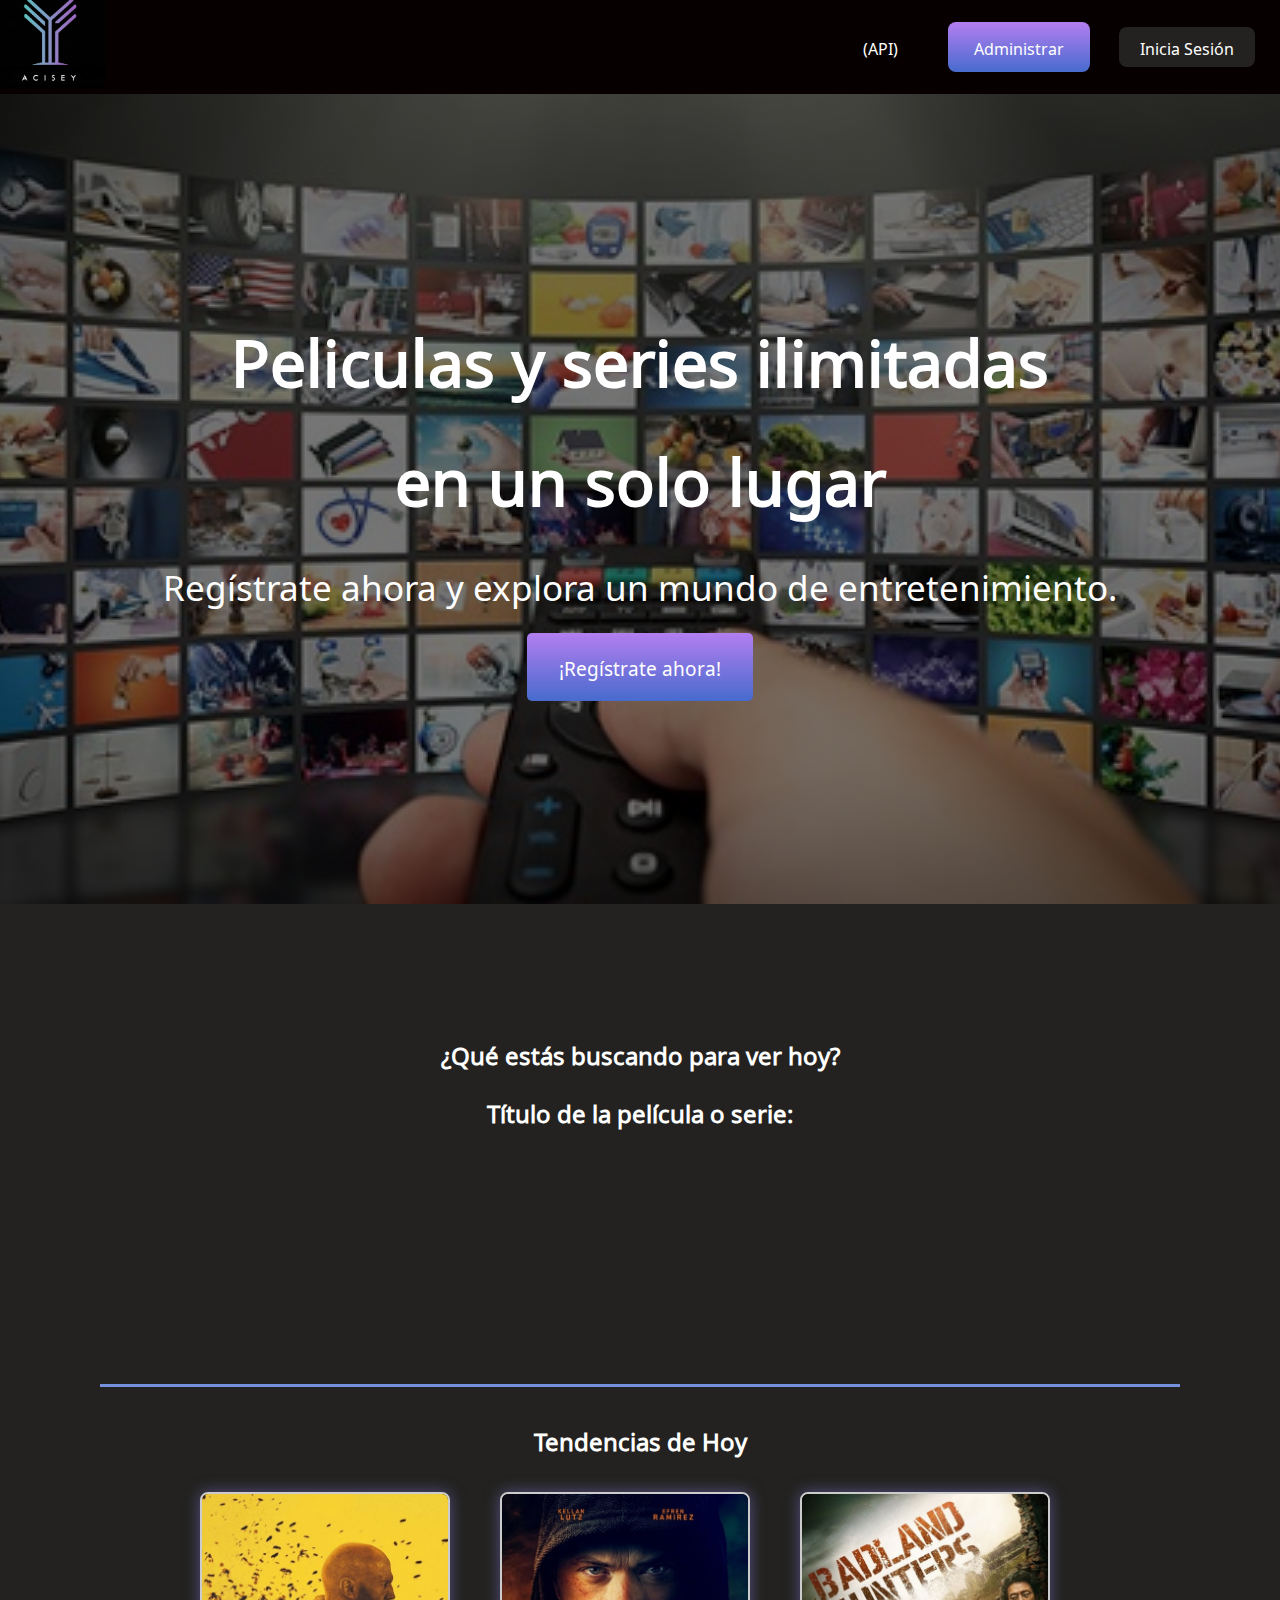
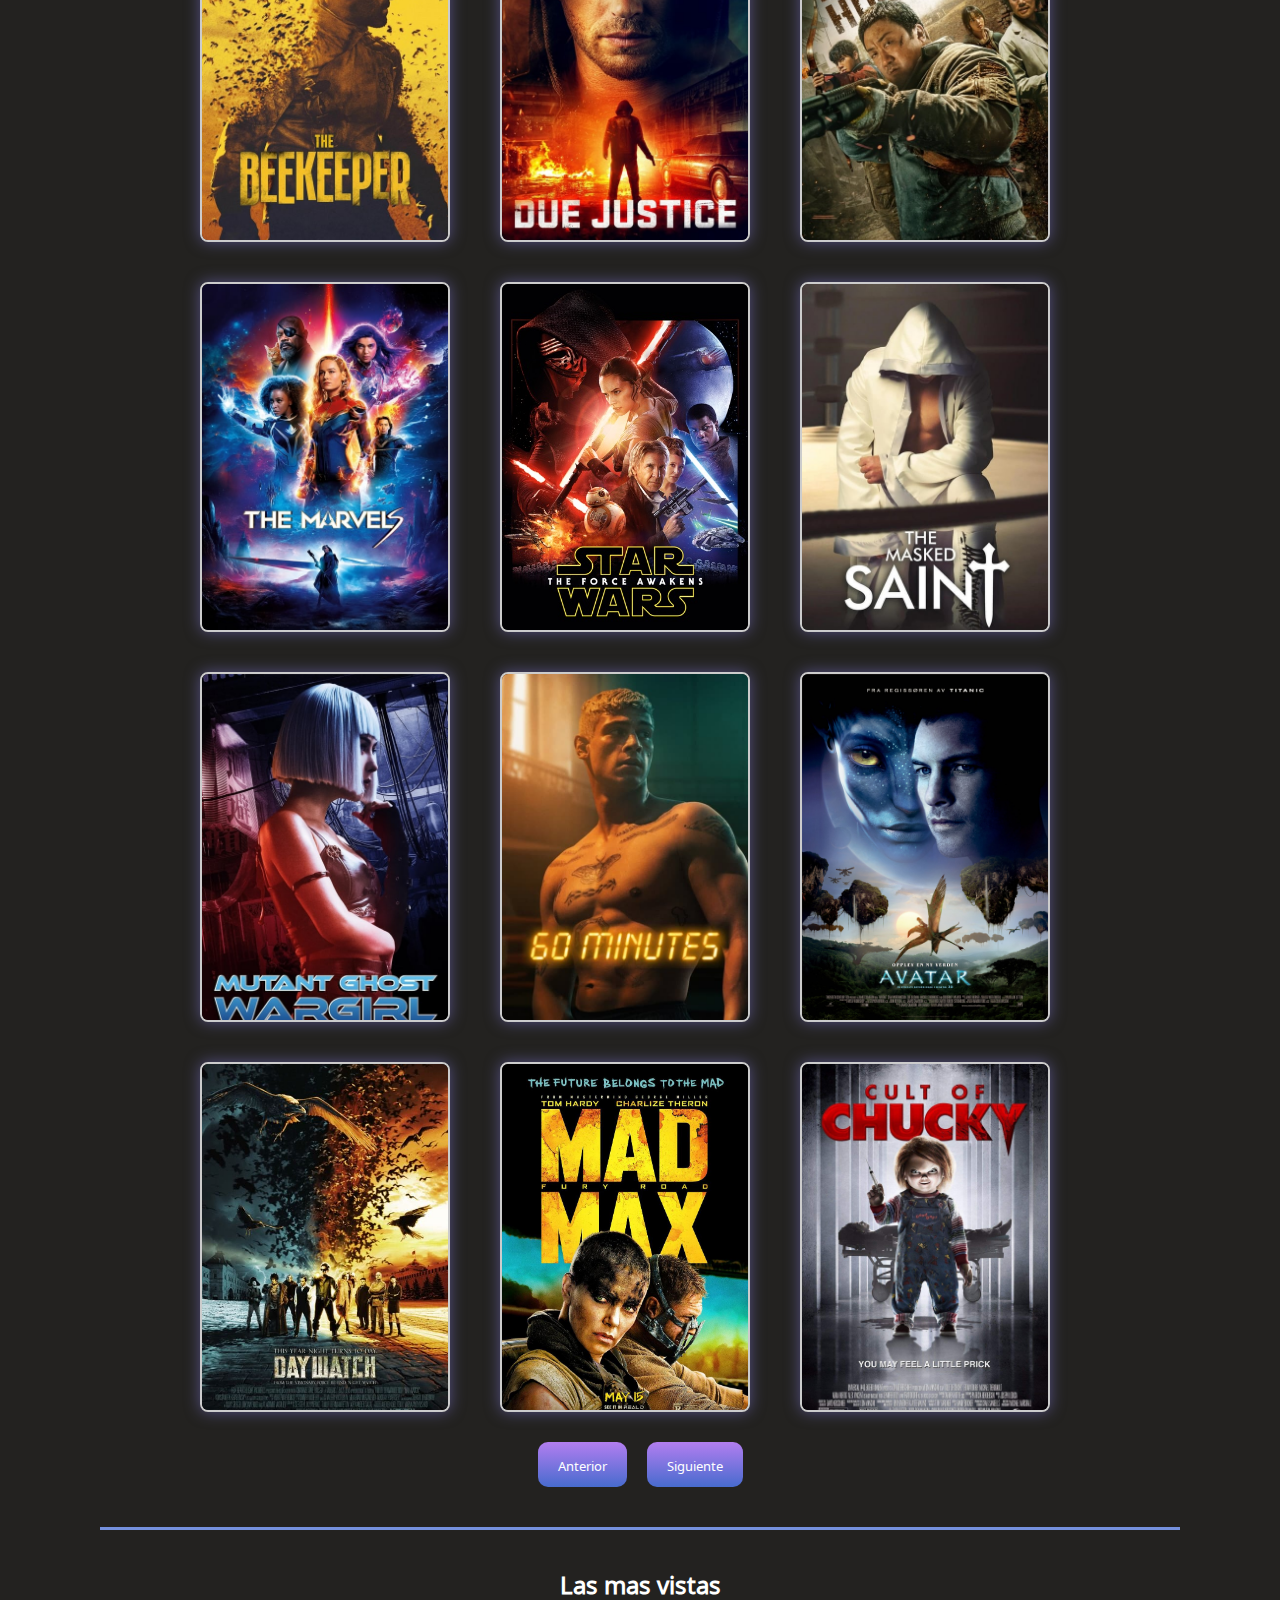
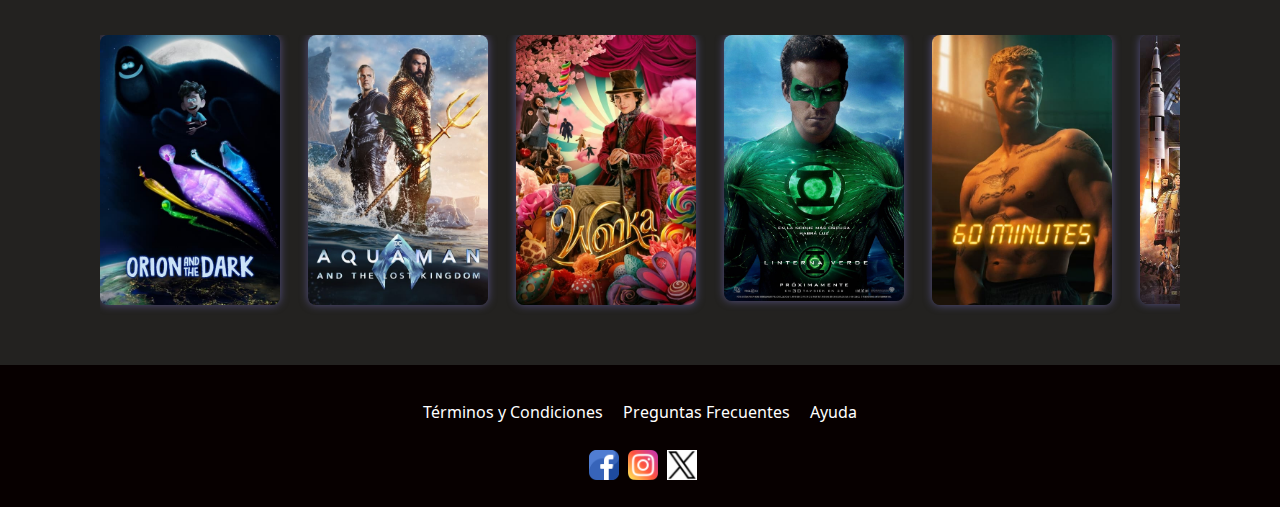
<file: index.html>
<!DOCTYPE html>
<html lang="es">

<head>
    <meta charset="UTF-8">
    <meta name="viewport" content="width=device-width, initial-scale=1.0">
    <link rel="shortcut icon" href="img/logoY.png" type="image/x-icon">
    <link rel="preconnect" href="https://fonts.googleapis.com">
    <link rel="preconnect" href="https://fonts.gstatic.com" crossorigin>
    <link
        href="https://fonts.googleapis.com/css2?family=Biryani:wght@200;300;400;600;700;800;900&family=Carrois+Gothic&family=Noto+Sans+Khojki&display=swap"
        rel="stylesheet">
    <!-- ESTILOS CSS -->

    <link rel="stylesheet" href="./css/styles.css">
    <link rel="stylesheet" href="./css/menu-hamburguesa.css">

    <title>Acisey Movies</title>
</head>

<body>

    <header>
        <div class="logo-container">
            <h1><img id="logo" src="./img/cinemaacicey2.png" width="100 px" alt="logo"></h1>
        </div>

        <div class="mobile-menu-toggle">
            <button class="hamburger" onclick="toggleMenu()">
                <span class="hamburger-box">
                    <span class="hamburger-inner">&#9776;</span>
                </span>
            </button>
        </div>

        <nav id="navbar">
            <div class="menu">
                <ul>
                    <!-- <li><a href="index.html">Inicio</a></li>-->
                    <li class><a href="./pages/tendencias.html">(API)</a></li>
                    <!--<li><a href="registro.html">Registrarse</a></li>-->
                    <li class="peli-adm"><a href="./backend/index.php">Administrar</a></li>
                    <li class="menu-1"><a href="./backend/user_inicio_sesion.php">Inicia Sesión</a></li>
                </ul>
            </div>
        </nav>
    </header>


    <main>
        <section class="imag-1">
            <div class="1-section">
                <h1 class="tituloPrincipal">
                    Peliculas y series ilimitadas<br>
                    en un solo lugar
                </h1>
                <h2 class="subtituloPrincipal">

                    Regístrate ahora y explora un mundo de entretenimiento.
                </h2>
                <a href="./backend/user_registro.php"><button class="boton-1">¡Regístrate ahora!</button></a>

            </div>

        </section>
        <br>


        <section class="buscadorPrincipal">
            <h2 class="tituloSection">¿Qué estás buscando para ver hoy?</h2>
            <h3 for="titulo">Título de la película o serie:</h3>
            <form class="buscadorPeliculas">
                <input class="inputBuscador" type="text" id="titulo" placeholder="Buscar..." name="titulo" required>
                <button class="boton-2" type="submit">Buscar</button>
            </form>
        </section>

        <hr>

        <section>
            <br>
            <h1>Tendencias de Hoy</h1>
            <div class="contenedor">
                <div class="card">



                    <figure>
                        <img src="img/peli_1.jpg" alt="">
                    </figure>
                    <div class="info">
                        <h2>The Beekeeper</h2>
                    </div>

                </div>
                <div class="card">

                    <figure>
                        <img src="img/peli_10.jpg" alt="">
                    </figure>
                    <div class="info">
                        <h2>Due Justice</h2>
                    </div>

                </div>
                <div class="card">

                    <figure>
                        <img src="img/peli_2.jpg" alt="">
                    </figure>
                    <div class="info">
                        <h2>Badland Hunters</h2>
                    </div>

                </div>
                <div class="card">

                    <figure>
                        <img src="img/peli_3.jpg" alt="">
                    </figure>
                    <div class="info">
                        <h2>The Marverls</h2>
                    </div>

                </div>
                <div class="card">

                    <figure>
                        <img src="img/peli_25.jpg" alt="">
                    </figure>
                    <div class="info">
                        <h2>Star Wars The Forde Awakends</h2>
                    </div>

                </div>
                <div class="card">

                    <figure>
                        <img src="img/peli_9.jpg" alt="">
                    </figure>
                    <div class="info">
                        <h2>Saint The Masked</h2>
                    </div>

                </div>
                <div class="card">

                    <figure>
                        <img src="img/peli_15.jpg" alt="">
                    </figure>
                    <div class="info">
                        <h2>Mutant Ghost WarGirl</h2>
                    </div>
                </div>
                <div class="card">

                    <figure>
                        <img src="img/peli_7.jpg" alt="">
                    </figure>
                    <div class="info">
                        <h2>60 Minutos</h2>
                    </div>

                </div>
                <div class="card">

                    <figure>
                        <img src="img/peli_28.jpg" alt="">
                    </figure>
                    <div class="info">
                        <h2>Avatar</h2>
                    </div>

                </div>
                <div class="card">

                    <figure>
                        <img src="img/peli_32.jpg" alt="">
                    </figure>
                    <div class="info">
                        <h2>Day Watch</h2>
                    </div>

                </div>
                <div class="card">

                    <figure>
                        <img src="img/peli_30.jpg" alt="">
                    </figure>
                    <div class="info">
                        <h2>Mad Max</h2>
                    </div>

                </div>
                <div class="card">

                    <figure>
                        <img src="img/peli_29.jpg" alt="">
                    </figure>
                    <div class="info">
                        <h2>Cult of Chucky</h2>
                    </div>

                </div>

            </div>
            <div class="boton-direc">
                <button type="submit">Anterior</button>
                <button type="submit">Siguiente</button>
            </div>
        </section>
        <br>
        <hr>

        <section>
            <br>
            <h1>Las mas vistas</h1>
            <div class="contenedor-1">
                <div class="card-1">
                    <figure>
                        <img src="img/peli_11.jpg" alt="">
                    </figure>
                </div>
                <div class="card-1">
                    <figure>
                        <img src="img/peli_5.jpg" alt="">
                    </figure>
                </div>
                <div class="card-1">
                    <figure>
                        <img src="img/peli_4.jpg" alt="">
                    </figure>
                </div>
                <div class="card-1">
                    <figure>
                        <img src="img/peli_20.jpg" alt="">
                    </figure>
                </div>
                <div class="card-1">
                    <figure>
                        <img src="img/peli_7.jpg" alt="">
                    </figure>
                </div>
                <div class="card-1">
                    <figure>
                        <img src="img/peli_21.jpg" alt="">
                    </figure>
                </div>
                <div class="card-1">
                    <figure>
                        <img src="img/peli_22.jpg" alt="">
                    </figure>
                </div>
                <div class="card-1">
                    <figure>
                        <img src="img/peli_23.jpg" alt="">
                    </figure>
                </div>
                <div class="card-1">
                    <figure>
                        <img src="img/peli_27.jpg" alt="">
                    </figure>
                </div>
                <div class="card-1">
                    <figure>
                        <img src="img/peli_18.jpg" alt="">
                    </figure>
                </div>
                <div class="card-1">
                    <figure>
                        <img src="img/peli_17.jpg" alt="">
                    </figure>
                </div>
                <div class="card-1">
                    <figure>
                        <img src="img/peli_16.jpg" alt="">
                    </figure>
                </div>

            </div>

            <!-- <div class="boton-direc">
                <button  type="submit">Anterior</button>
                <button  type="submit">Siguiente</button>
            </div>-->
        </section>

        <br>


        <footer class="footer">
            <div class="texto-footer">
                <div>
                    <ul>
                        <li class="term-1">Términos y Condiciones</li>
                        <li class="term-1">Preguntas Frecuentes</li>
                        <li class="term-1">Ayuda</li>
                    </ul>
                </div>
            </div>
            <div class="redes-sociales">
                <a href="https://www.facebook.com/" target="_blank"><img src="./img/facebook.png" alt="Facebook"></a>
                <a href="https://www.instagram.com/" target="_blank"><img src="./img/instagram.png" alt="Instagram"></a>
                <a href="https://twitter.com/" target="_blank"><img src="./img/twitter.png" alt="Twitter"></a>
            </div>
        </footer>

        <!--Scrips-->

        <script src="./js/menu-hamburguesa.js"></script>

</body>

</html>
</file>
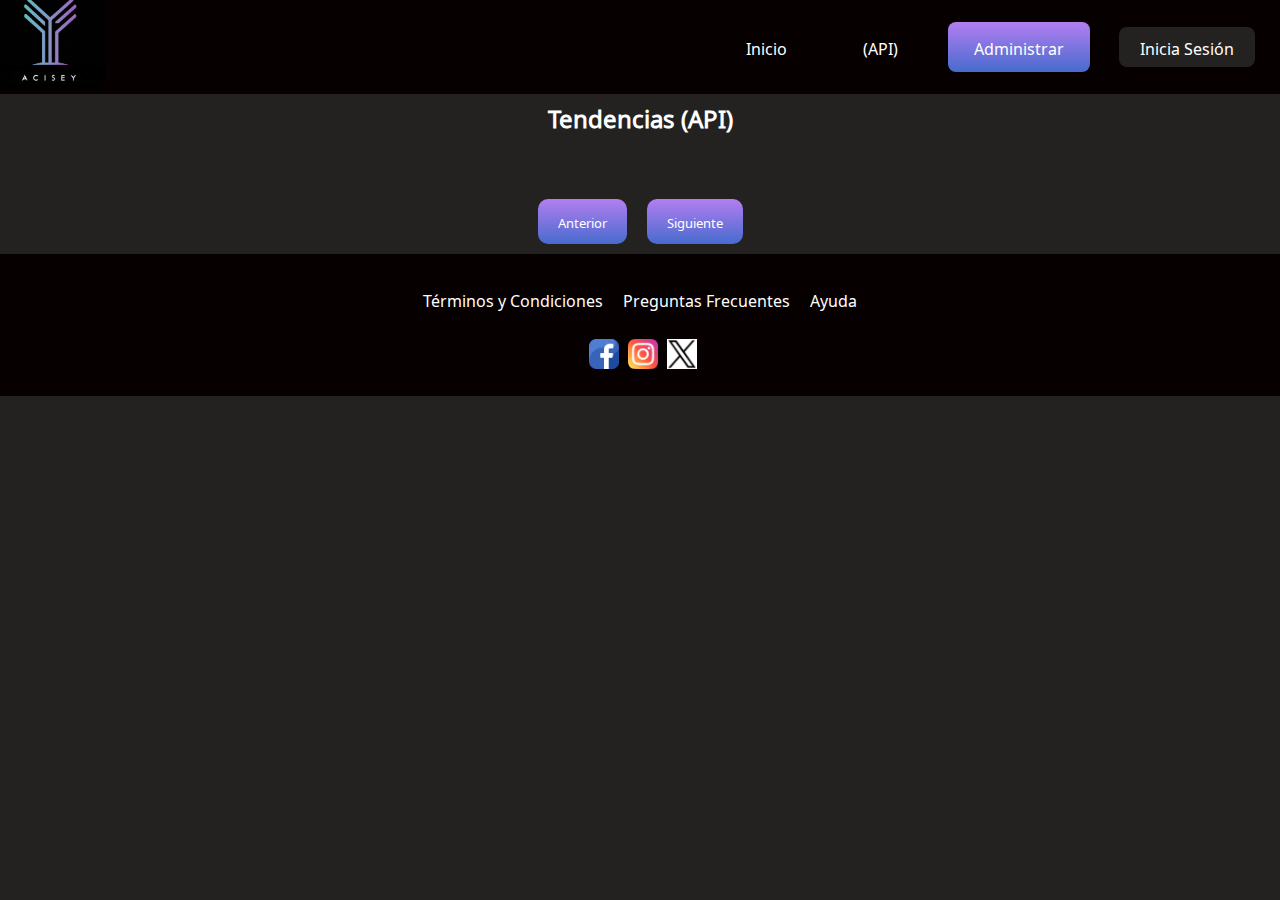
<file: pages/tendencias.html>
<!DOCTYPE html>
<html lang="es">

<head>
    <meta charset="UTF-8">
    <meta name="viewport" content="width=device-width, initial-scale=1.0">
    <link rel="shortcut icon" href="../img/logoY.png" type="image/x-icon">
    <link rel="preconnect" href="https://fonts.googleapis.com">
    <link rel="preconnect" href="https://fonts.gstatic.com" crossorigin>
    <link
        href="https://fonts.googleapis.com/css2?family=Biryani:wght@200;300;400;600;700;800;900&family=Carrois+Gothic&family=Noto+Sans+Khojki&display=swap"
        rel="stylesheet">
    <!-- ESTILOS CSS -->
    <link rel="stylesheet" href="../css/styles.css">
    <link rel="stylesheet" href="../css/menu-hamburguesa.css">

    <title>Api|Acisey</title>
</head>

<body>

    <header>
        <div class="logo-container">
            <h1><img id="logo" src="../img/cinemaacicey2.png" width="100 px" alt="logo"></h1>
        </div>

        <!-- Botón hamburguesa visible solo en dispositivos móviles -->
        <div class="mobile-menu-toggle">
            <button class="hamburger" onclick="toggleMenu()">
                <span class="hamburger-box">
                    <span class="hamburger-inner">&#9776;</span>
                </span>
            </button>
        </div>
        <nav id="navbar">
            <div class="menu">
                <ul>
                    <li><a href="../index.html">Inicio</a></li>
                    <li class><a href="tendencias.html">(API)</a></li>
                    <!--<li><a href="registro.html">Registrarse</a></li>-->
                    <li class="peli-adm"><a href="../backend/index.php">Administrar</a></li>
                    <li class="menu-1"><a href="../backend/user_inicio_sesion.php">Inicia Sesión</a></li>
                </ul>
            </div>
        </nav>
    </header>


    <!-- api de peliculas -->
    <h1>Tendencias (API) </h1>
    <div class="contenedor" id="contenedor"></div>

    <div class="boton-direc">

        <button id="botonAnt">Anterior</button>
        <button id="botonSig">Siguiente</button>

    </div>

    <footer class="footer">
        <div class="texto-footer">
            <div>
                <ul>
                    <li class="term-1">Términos y Condiciones</li>
                    <li class="term-1">Preguntas Frecuentes</li>
                    <li class="term-1">Ayuda</li>
                </ul>
            </div>
        </div>
        <div class="redes-sociales">
            <a href="https://www.facebook.com/" target="_blank"><img src="../img/facebook.png" alt="Facebook"></a>
            <a href="https://www.instagram.com/" target="_blank"><img src="../img/instagram.png" alt="Instagram"></a>
            <a href="https://twitter.com/" target="_blank"><img src="../img/twitter.png" alt="Twitter"></a>
        </div>
    </footer>

    <!--Scrips-->
    <script src="../js/app.js"></script>
    <script src="../js/menu-hamburguesa.js"></script>
</body>

</html>
</file>
<file: css/styles.css>
*{
    margin: 0;
    font-family: "Noto Sans Khojki";
    padding: 0;
    box-sizing: border-box;
}

html, body {
    height: 100%;
    margin: 0;
}

.wrapper {
    display: flex;
    flex-direction: column;
    min-height: 100vh;
}

body {
    font-family: Arial, sans-serif;
    margin: 0;
    padding: 0;
    background-color: #232220;
    overflow-x: hidden;
}
header {
    display: flex;
    justify-content: space-between;
    align-items: center;
    background-color: #070000;
    color: #fff; 
}



/*************************LOGO*********************************/

#logo {
    width: 100px;
}
.logo-container {
    display: inline-block; 
  }
  
  .logo-container img {
    transition: transform 0.3s ease; 
  }
  
  .logo-container:hover img {
    transform: scale(1.1); 
  }
  


  /*****************************NAVBAR*******************/

  
nav ul {
    list-style: none;
    padding: 0;
    margin: 0;
}

nav ul li {
    display: inline;
    margin-right: 20px;
    padding: 5px;
    
}

nav ul li a {
    text-decoration: none;
    color: #fff;
    padding: 4px 20px; 
    border-radius: 8px; 
    border: 1px solid transparent;
    transition: background-color 0.3s, color 0.3s, border-color 0.3s;
}


nav ul li a:hover {
    border-radius: 15px;
    color: #ffffff; 
    box-shadow: 0px 0px 30px rgba(135, 128, 229, 0.5);
}
nav ul li.menu-1 a {
    background-color: #232220;
}

nav ul li.menu-1 a:hover {
    background-color: #070000;
    color: #fff; 
}

/**************************Main**********************/
.imag-1 {
    color: rgb(255, 255, 255);
    background: linear-gradient(to right top, #0000008a, #0000008a),
      url(../img/plataformas_1600x900.jpg);
    background-size: cover;
    background-position: center;
    height: 90vh;
    display: flex;
    flex-direction: column;
    justify-content: center;
    align-items: center;
    text-align: center;
}

.tituloPrincipal {
    font-size: 4rem;
    font-weight: 700;
    margin-bottom: 1rem;
  }
  .subtituloPrincipal {
    font-size: 2.2rem;
    font-weight: 400;
    margin-bottom: 1rem;
  }

h1, h3 {
    font-size: 24px;
    margin-bottom: 15 px;
    color: #fff;
    text-align: center;
}

hr {
    border: none; 
    border-top: 3px solid #7591dd; 
    margin-left: 100px; 
    margin-right: 100px;
    
}

form {
    position: relative;
    animation: slide-up 0.5s ease forwards;
    opacity: 0;
}

@keyframes slide-up {
    from {
        transform: translateY(100%);
        opacity: 0;
    }
    to {
        transform: translateY(0%);
        opacity: 1;
    }
}

/***************************Botones*******************/

button {
    background-image: linear-gradient(to bottom, #b37ef0, #476bce);
    color: #fff;
    border: 10px;
    border-radius: 10px;
    padding: 10px 20px;
    cursor: pointer;
    margin: 10px;
   
}


.boton-1{
    padding: 1rem 2rem;
    border-radius: 5px;
    font-size: 1.2rem;
    margin: auto;
    text-decoration: none;
}

.boton-2 {
    margin: auto;
    font-size: 1.2rem;
    padding: 10px 20px;
    border: none;
    cursor: pointer;
}

.boton-direc{
    display: flex;
    justify-content: center;
    margin-top: 20px;
}

button:hover {
    border-radius: 20px;
    background-image: linear-gradient(to bottom,    #476bce, #b37ef0);
    box-shadow: 0px 0px 40px rgba(135, 128, 229, 0.5);
}

.boton-registrate{
    color: #b37ef0;
    background: black;
}

.boton-registrate:hover{
    color: white;
}


/*********************** buscador****************/

.buscadorPrincipal {
    color: rgb(255, 255, 255);
    height: 50vh;
    display: flex;
    flex-direction: column;
    justify-content: center;
    align-items: center;
}

.tituloSection {
    font-size: 1.5 rem;
    margin-bottom: 1%;
}

.buscadorPeliculas {
    display: flex;
    flex-direction: column;
    justify-content: center;
    align-items: center;
    margin-top: 1rem;
}

.inputBuscador {
    border: 2px solid white;
    border-radius: 25px;
    color: #000000;
    font-size: 1rem;
    height: 40px;
    margin: 20px 0px;
    outline: none;
    padding: 0px 20px;
    width: 500px;
}





/********************tendencias********************/

.contenedor{
    margin-top: 30px;
    display: grid;
    grid-template-columns: repeat(3, calc(33.33% - 100px));
    gap:40px;
    margin-left: 200px;

}

.card {
    border: 2px solid #ccc;
    border-radius: 8px;
    overflow: hidden;
    width: 250px;
    height: 350px;
    box-shadow: 0px 4px 8px rgba(247, 231, 231, 0.89);
    box-shadow: 0px 0px 15px rgba(135, 128, 229, 0.5);
    transition: transform 0.3s ease; 
    position: relative;
}

.card:hover {
    transform: scale(0.95);
}


.card img {
    width: 100%;
    height: 100%; 
    display: block; 
}

.card .info {
    display: block;
    position: absolute;
    top: 0;
    left: 100%; 
    width:100%;
    height: 100%;
    background-color: rgba(17, 15, 15, 0.9);    
    color: #fff;
    padding: 20px;
    transition: left 0.0s ease; 
    box-sizing: border-box; 
    overflow: hidden;
}

.card:hover .info {
    left: 0; 
    
}


/****************** Las Mas vistas************/

.contenedor-1 {
    display: flex; 
    justify-content: flex-start; 
    gap: 28px; 
    overflow-x: auto; 
    margin-top: 30px;
    margin-left: 100px;
    margin-right: 100px;
    animation: slideUp 1s ease-in-out;

}
@keyframes slideUp {
    from {
        transform: translateY(50%);
        opacity: 0;
    }
    to {
        transform: translateY(0);
        opacity: 1;
    }
}

.card-1 {
    flex: 0 0 auto; 
    width: 180px; 
    height: 300px;
    transition: transform 0.3s ease; 
}

.card-1:hover {
    transform: scale(0.95);
}


.card-1 img {
    width: 100%;
    height: 100%; 
    display: block; 
    border-radius: 8px;
    box-shadow: 0px 0px 8px rgba(135, 128, 229, 0.5);
   
}

.contenedor-1::-webkit-scrollbar {
    width: 5px; 
    height: 10px;
    border-radius: 10px;
}
.contenedor-1::-webkit-scrollbar-thumb {
    background-image: linear-gradient(to bottom, #b37ef0, #476bce);
    border-radius: 8px; 
}

.contenedor-1::-webkit-scrollbar-track {
    background-color: #424141;
    border-radius: 8px;
    
}

.contenedor-1 {
    scrollbar-width: thin; 
    scrollbar-color: #b37ef0 #424141; }
/******************* footer****************/

footer {
    background-color: #070000;
    color: #fff;
    padding: 20px;
    text-align: center;
}

.footer div ul {
    display: flex;
    justify-content: center;
    list-style: none;
    padding: 0;
}

.term-1{
    padding: 10px;
   
}

.redes-sociales img {
    width: 30px;
    margin: 15px 0 0 5px;
}

.peli-adm{
    background-image: linear-gradient(to bottom, #b37ef0, #476bce);
    color: #fff;
    padding: 10px 5px;
    border-radius: 8px;
}

.peli-adm a {
    text-decoration: none; 
    color: #fff; 
}

/*********************REGISTRO********************************/


.form-container {
    margin-left: auto;
    margin-right: auto;
    max-width: 500px;
    /*margin-left: 33%;*/
    background-color: rgb(8, 2, 2);
    padding: 50px;
    border-radius: 20px;
    box-shadow: 0 0 5px rgba(0, 0, 0, 0.1);
    /*width: 300px;*/
    margin-top: 20px;
    margin-bottom: 20px;
}

.termycond{
    color: white;
    margin-left: 35px;
}

.form-container input,
.form-container select,
.form-container button {
    width: 100%;
    padding: 5px;
    border: 1px solid #ccc;
    border-radius: 30px;
    box-sizing: border-box;
}

/********************** inicio sesion***********************/

.main-container {
    display: flex;
    justify-content: center;
    align-items: center;
    height: 100vh;
    padding: 20px;
  
}

.form-insec {  
    font-family: Arial, sans-serif;
    background-color:  rgb(8, 2, 2);
    padding: 20px;
    border-radius: 20px;
    text-align: center;
    max-width: 400px;
    width: 100%;
}

.form-insec h2 {
    margin-bottom: 20px;
    color: #fff;
}

.form-insec input[type="text"],
.form-insec input[type="password"],
.form-insec input[type="submit"],
.form-insec input[type="email"],
.btn_iniciar_sesion{
    width: 100%;
    padding: 10px;
    margin: 10px 0;
    border: 1px solid #ccc;
    border-radius: 5px;
    box-sizing: border-box;
    border-radius: 30px;
}

.form-insec h5 {
    text-align: left;
    margin: 0;
    font-size: 12px;
    color: #888;
}

.form-insec input[type="submit"],
.btn_iniciar_sesion{
    background-image: linear-gradient(to bottom, #b37ef0, #476bce);
    color: white;
    cursor: pointer;
    border-radius: 30px;
}

.centrado {
    text-align: center;
    margin-top: 10px; 
}



/******************* Api ***************/

.contenedor .pelicula .titulo {
	font-size: 16px;
	font-weight: 600;
    
}

.contenedor .pelicula .poster {
	width: 100%;
	margin-bottom: 10px;
	border-radius: 15px;

}


/****** responsive*********/

@media (max-width: 1200px) {
   
    header {
        text-align: center;
        }
    
    nav ul li {
        /*display: block;*/
        margin: 10px 0;
        }
    
        
  
    #titulo{
        margin-left: 16%;
    }
    
   
    .imag-1 {
        height: 70vh;
    
        }
    .buscadorPrincipal {
        height: 65vh;
       
        }   
    
    .contenedor {
        margin-top: 30px;
        display: flex; 
        flex-wrap: wrap; 
        justify-content: center; 
        gap: 40px;
        margin-left: auto;
        margin-right: auto; 
        max-width: 960px;   
    
    }
 
    .card {
        width: 180px;
        height: 250px;
        transition: transform 0.3s ease; 
    }

    .contenedor-1 {
        display: flex; 
        justify-content: flex-start;
        overflow-y:hidden;
       
    }
  
    .card-1 {
        width: 180px; 
        height: 250px;
        
    }
    .tituloPrincipal {
        font-size: 2rem;
        font-weight: 700;
        margin-bottom: 1rem;
    }
    .subtituloPrincipal {
        font-size: 1.3rem;
        margin-bottom: 5rem;
    }
    .tituloSection {
        font-size: 1.5rem;
        margin-bottom: 3%;
        margin-left: 10px;
    }
    h3{
        font-size:1.3rem ;
    }
    button {
        border-radius: 10px;
        padding: 5px 5px;
     
       
    }
  .boton-2{ 
        margin: 3px auto;
        font-size: 1rem;
    }


    .inputBuscador {
        width: 130%;
        margin-right: 20%;
        
    }
   

    .pelicula {
        width: calc(40% - 20px); 
    }

    }    

/***********/

@media (max-width: 800px) {

    header {
        text-align: center;
        }
    
    nav ul li {
        display: block;
        margin: 5px;
        margin-right: 10px;

        }

    a {
        font-size: 10px;
    }

    .buscadorPrincipal {
        height: 55vh;
        }   
  
    .imag-1 {
        height: 55vh;
    
        }

    
    .tituloPrincipal {
        margin-top: 50px;
        font-size: 1rem;
       
    }
    .subtituloPrincipal {
        font-size: 0.8rem; 
        margin-bottom: 12px;    
        }

    .tituloSection {
        font-size: 0.9rem;
        margin-bottom: 3%;
        margin-left: 10px;
        }   

        .boton-1{ 
        font-size: 0.6rem;
          
        }
    
    .peli-adm{

        padding: 3px;
     
    }
    
    .contenedor{
        margin-top: 30px;
        display: flex; 
        flex-wrap: wrap; 
        justify-content: center; 
        gap: 40px;
        margin-left: auto;
        margin-right: auto; 
        max-width: 960px;   
    
    }
 
    .card {
        width: 180px;
        height: 250px;
        transition: transform 0.3s ease; 
    }
    
    .contenedor-1 {
        display: flex; 
        justify-content: flex-start; 
        gap: 40px; 
        overflow-x: auto; 
        margin-top: 30px;
        margin-left: 42px;
        margin-right: 35px;
        height: 100%;
        animation: slideUp 1s ease-in-out;}


    .card-1 {
        width: 150px; 
        height: 250px;
    
    }
    

    h3{
        font-size:0.7rem ;
    }
  
   
    .boton-2{ 
        margin: 3px auto;
        font-size: 0.7rem;
    }

    .inputBuscador {
        width: 80%;
        
    }
    .pelicula {
        width: 50%
    }

    .term-1{
        padding: 10px;
        font-size: 10px;
       
    }
    
    .redes-sociales img {
        width: 15px;
     
    }
    
  
    .form-insec {  
        width: 60%;
        max-width: 100%; 

    }
    .form-insec h5 {
        font-size: 8px;
        text-align: center;
       
    }

    .form-container{
        width: 60%;
        max-width: 100%; 

    }
    .titulo{
        font-size: 20px;
        text-align: center;
    }
    
    
    .register-message p {
       
        font-size:13px;
    }

    .register-message a {
        font-size: 6px;}

    label {
      font-size: 12px;
    }
    
   
    
}
</file>
<file: css/menu-hamburguesa.css>
/* Estilo para el botón hamburguesa */
.mobile-menu-toggle {
    display: none; /* Ocultar por defecto en desktop */
}

.hamburger {
    padding: 10px;
    background-color: transparent;
    border: none;
    cursor: pointer;
    display: flex;
    align-items: center;
}

.hamburger-box {
    width: 24px;
    height: 20px;
    display: inline-block;
    position: relative;
}

.hamburger-inner {
    width: 100%;
    position: absolute;
    left: 0;
    top: 50%;
    transform: translateY(-50%);
    transition: background-color 0.3s ease;
}

/* Estilo para ocultar el menú en dispositivos móviles */
@media screen and (max-width: 768px) {
    .mobile-menu-toggle {
        display: block; 
    }

    #navbar {
        display: none;
        position: absolute;
        top: 70px; 
        left: 0;
        background-color: #fff;
        width: 100%;
        box-shadow: 0px 8px 16px 0px rgba(0,0,0,0.2);
        z-index: 1;
    }

    .menu {
        padding: 10px;
        text-align: center;
      
    }

    .menu ul {
        list-style-type: none;
        padding: 0;
        margin: 0;
    }
/*
    .menu ul li {
        padding: 10px 0;
    }*/

    .menu ul li a {
        display: block; /* Mostrar como lista vertical */
        text-decoration: none;
        color: #000;
        font-size: 0.9rem;
        padding: 2px 2px; 
        border-radius: 8px; 
        border: 1px solid transparent;
        transition: background-color 0.3s, color 0.3s, border-color 0.3s;
    }

    .menu ul li a:hover {
        border-radius: 15px;
        color: #ffffff; 
        box-shadow: 0px 0px 30px rgba(135, 128, 229, 0.5);
    }

    .menu ul li.menu-1 a {
        background-color: #232220;
        color: white;
        
    }

    .menu ul li.menu-1 a:hover {
        background-color: #070000;
        color: #fff; 
    }

    .menu ul li.peli-adm a {
        background-image: linear-gradient(to bottom, #b37ef0, #476bce);
        color: #fff;
       /* padding: 10px 5px;*/
        border-radius: 8px;
    }

    .menu ul li.peli-adm a:hover {
        background-color: #476bce;
        color: #fff; 
    }

    .menu-visible {
        transform: translateY(0);
    }
}
</file>
